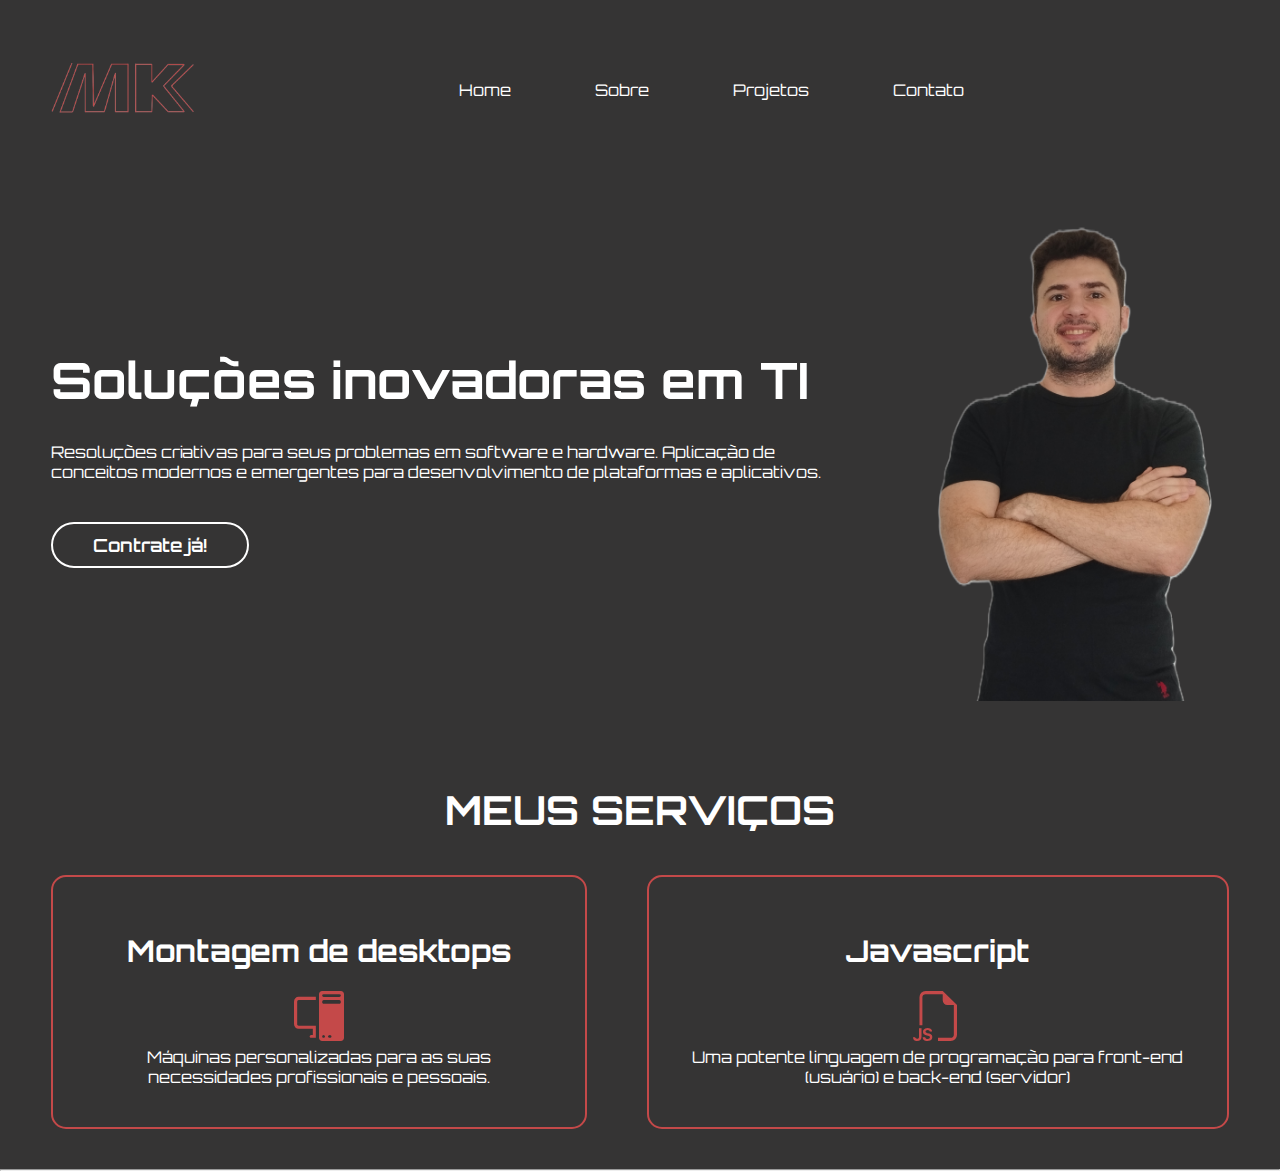
<file: index.html>
<!DOCTYPE html>
<html lang="pt-br">
  <head>
    <meta charset="UTF-8" />
    <meta name="viewport" content="width=device-width, initial-scale=1.0" />
    <link rel="stylesheet" href="styles.css" />
    <!-- bootstrap icons -->
    <link rel="stylesheet" href="https://cdn.jsdelivr.net/npm/bootstrap-icons@1.11.3/font/bootstrap-icons.min.css">
    <!-- fim bootstrap icons -->
    <title>Portfólio Matheus Kirzner</title>
  </head>
  <body>
    <header>
      <div class="centralize">
        <a href="" class="logo"
          ><img src="./public/img/logomk.png" alt="logo" height="50"
        /></a>

        <nav class="toplinks">
          <a href="index.html" class="dividequatro">Home</a>
          <a href="./public/sobre.html" class="dividequatro">Sobre</a>
          <a href="./public/projetos.html" class="dividequatro">Projetos </a>
          <a href="./public/contato.html" class="dividequatro">Contato</a>
        </nav>

        <span></span>
        <!-- melhor maneira que encontrei para centralizar o menu de links -->
      </div>
      <!-- topo do site -->
    </header>
      <section class="topoSite">
        <div class="centralize">
          <div class="flex">
            <div class="textoTopoSite">
              <h1>Soluções inovadoras em TI</h1>
              <p>
                Resoluções criativas para seus problemas em software e hardware.
                Aplicação de conceitos modernos e emergentes para desenvolvimento de plataformas
                e aplicativos.
              </p>
              <a href="./public/contato.html"><button class="btn-contato">Contrate já!</button></a>
            </div>
            <div>
              <img src="./public/img/fotohome.png" alt="foto minha" class="fotominha" width="300px" />
            </div>
          </div>
        </div>
      </section>

      <section class="especialidades">
        <div class="centralize">
          <h2 class="titulo">MEUS SERVIÇOS</h2>
          <div class="flex">
            <!-- caixas -->
            <div class="especialidades-box">
              <h3>Montagem de desktops</h3>
              <i class="bi bi-pc-display"></i>
              <p>
                Máquinas personalizadas para as suas necessidades profissionais e pessoais.
              </p>
            </div>
            <div class="especialidades-box">
              <h3>Javascript</h3>
              <i class="bi bi-filetype-js"></i>
              <p>
              Uma potente linguagem de programação para front-end (usuário) e back-end (servidor) 
              </p>
            </div>
           
            </div>
          </div>
        </div>
      </section>
      
    

    <hr class="centralize fimDoSite">
  </body>
</html>
</file>
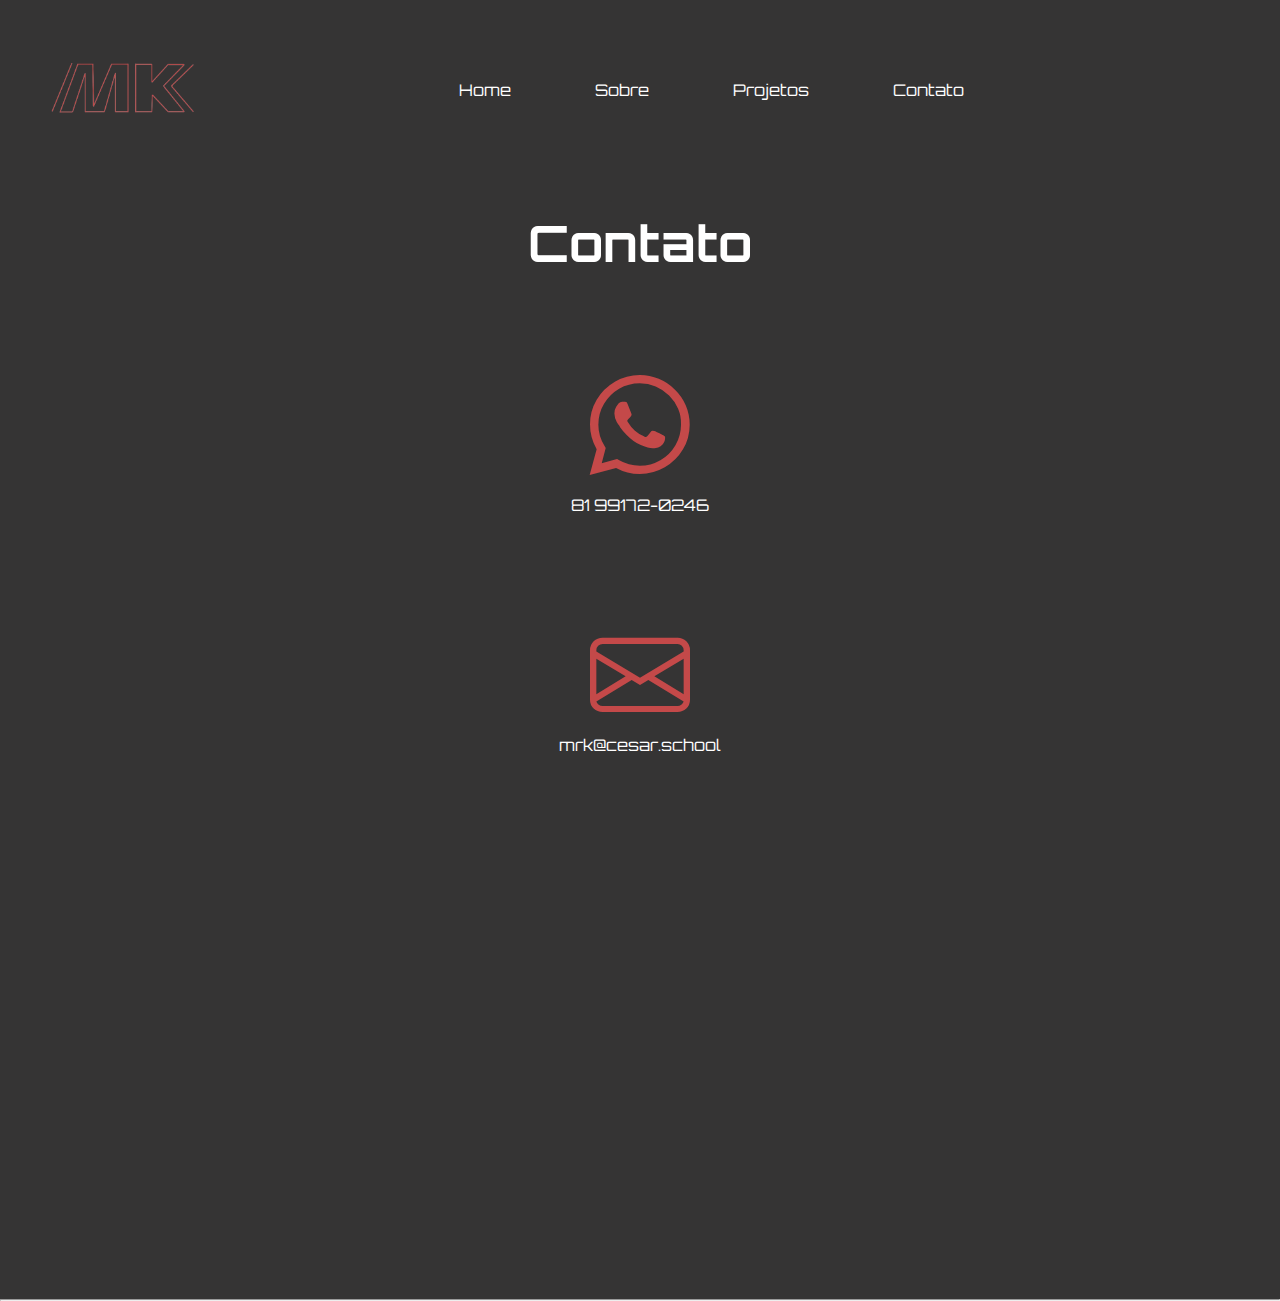
<file: public/contato.html>
<!DOCTYPE html>
<html lang="pt-br">
  <head>
    <meta charset="UTF-8" />
    <meta name="viewport" content="width=device-width, initial-scale=1.0" />
    <link rel="stylesheet" href="../styles.css" />
    <!-- bootstrap icons -->
    <link
      rel="stylesheet"
      href="https://cdn.jsdelivr.net/npm/bootstrap-icons@1.11.3/font/bootstrap-icons.min.css"
    />
    <!-- fim bootstrap icons -->
    <title>Contato</title>
  </head>
  <body>
    <header>
      <div class="centralize">
        <a href="../index.html" class="logo"
          ><img src="./img/logomk.png" alt="logo" height="50"
        /></a>

        <nav class="toplinks">
          <a href="../index.html" class="dividequatro">Home</a>
          <a href="./sobre.html" class="dividequatro">Sobre</a>
          <a href="./projetos.html" class="dividequatro">Projetos </a>
          <a href="./contato.html" class="dividequatro">Contato</a>
        </nav>

        <span></span>
        <!-- melhor maneira que encontrei para centralizar o menu de links -->
      </div>
      <!-- topo do site -->
    </header>

    <section class="topoSite topoContatos">
      <div class="centralize">
        <h1 id="textocontato">Contato</h1>
        <div class="flex">
          <div>
            <div class="icon-box">
              <a href="https://wa.me/558191720246" class="aicon"
                ><i class="bi bi-whatsapp flex icon ispace"></i
              ></a>
              <p class="flex">81 99172-0246</p>
            </div>
            <div class="icon-box">
              <a href="mailto:mrk@cesar.school" class="aicon"
                ><i class="bi bi-envelope flex icon"></i
              ></a>
              <p class="flex">mrk@cesar.school</p>
            </div>

            <div>
              <iframe
                src="https://www.google.com/maps/embed?pb=!1m18!1m12!1m3!1d3950.4427186428493!2d-34.8745338240721!3d-8.05624178048773!2m3!1f0!2f0!3f0!3m2!1i1024!2i768!4f13.1!3m3!1m2!1s0x7ab19e491c16d79%3A0x2945f74ca309a613!2sRecife%20Digital%20Center!5e0!3m2!1spt-BR!2sbr!4v1728609159348!5m2!1spt-BR!2sbr"
                width="600"
                height="450"
                style="border: 0"
                allowfullscreen=""
                loading="lazy"
                referrerpolicy="no-referrer-when-downgrade"
              ></iframe>
            </div>
          </div>
          
          <!-- <div>
            <img src="./img/logomk.png" alt="" />
          </div> -->
        </div>
        
      
      
    </section>
    
    <hr class="centralize fimDoSite" />
  </body>
</html>
</file>
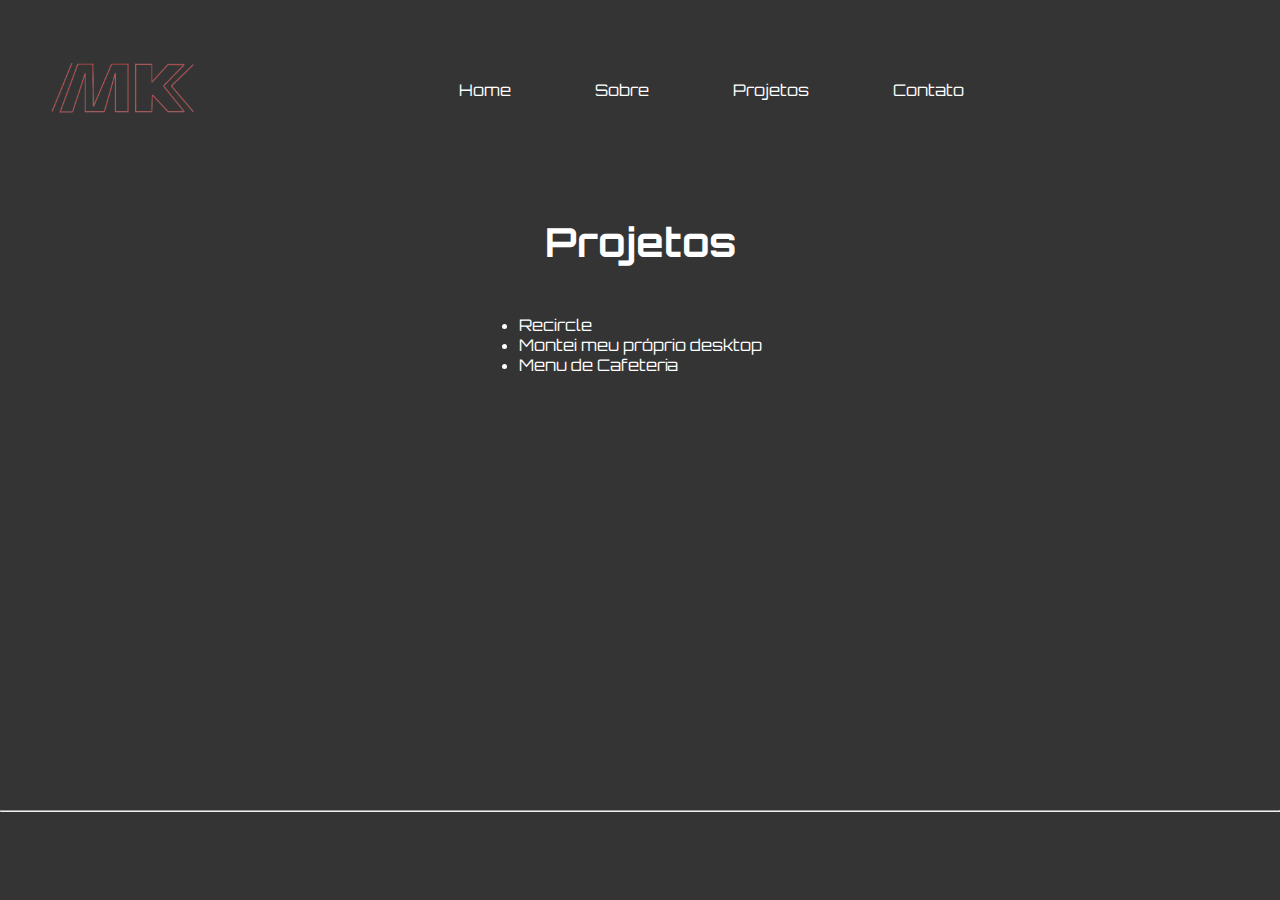
<file: public/projetos.html>
<!DOCTYPE html>
<html lang="pt-br">
  <head>
    <meta charset="UTF-8" />
    <meta name="viewport" content="width=device-width, initial-scale=1.0" />
    <link rel="stylesheet" href="../styles.css" />
    <!-- bootstrap icons -->
    <link
      rel="stylesheet"
      href="https://cdn.jsdelivr.net/npm/bootstrap-icons@1.11.3/font/bootstrap-icons.min.css"
    />
    <!-- fim bootstrap icons -->
    <title>Projetos</title>
  </head>
  <body>
    <header>
      <div class="centralize">
        <a href="../index.html" class="logo"
          ><img src="./img/logomk.png" alt="logo" height="50"
        /></a>

        <nav class="toplinks">
          <a href="../index.html" class="dividequatro">Home</a>
          <a href="./sobre.html" class="dividequatro">Sobre</a>
          <a href="./projetos.html" class="dividequatro">Projetos </a>
          <a href="./contato.html" class="dividequatro">Contato</a>
        </nav>

        <span></span>
        <!-- melhor maneira que encontrei para centralizar o menu de links -->
      </div>
      <!-- topo do site -->
    </header>

    <section class="topoSite topoContatos">
      <div class="centralize">
        <h1 id="headerProjetos">Projetos</h1>
        <div class="flex">
          <div>
            <ul>
              <li>Recircle</li>
              <li>Montei meu próprio desktop</li>
              <li>Menu de Cafeteria</li>
            </ul>
          </div>
         
        </div>
      </div>
    </section>
    <hr class="centralize fimDoSite" />
  </body>
</html>
</file>
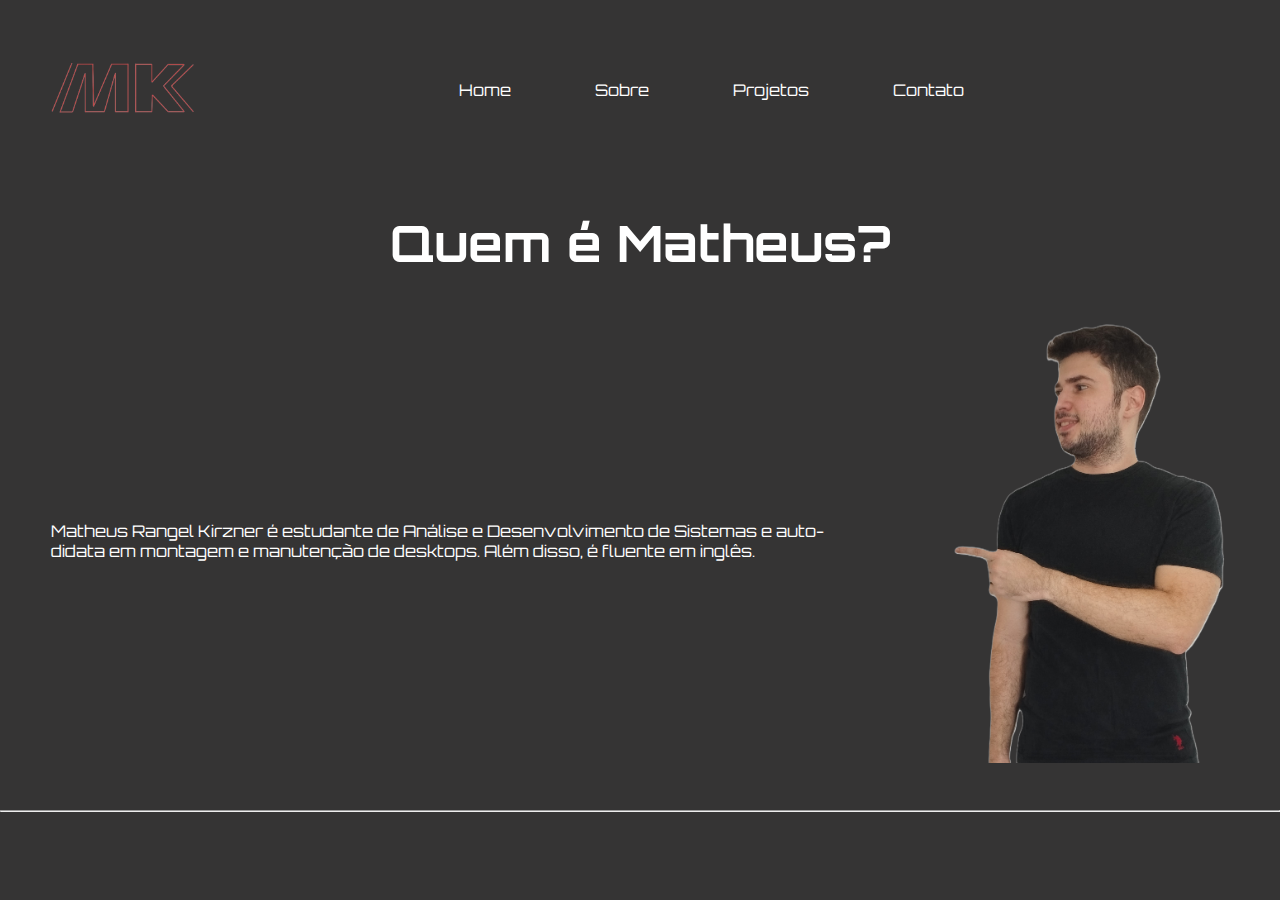
<file: public/sobre.html>
<!DOCTYPE html>
<html lang="pt-br">
  <head>
    <meta charset="UTF-8" />
    <meta name="viewport" content="width=device-width, initial-scale=1.0" />
    <link rel="stylesheet" href="../styles.css" />
    <!-- bootstrap icons -->
    <link
      rel="stylesheet"
      href="https://cdn.jsdelivr.net/npm/bootstrap-icons@1.11.3/font/bootstrap-icons.min.css"
    />
    <!-- fim bootstrap icons -->
    <title>Sobre</title>
  </head>
  <body>
    <header>
      <div class="centralize">
        <a href="../index.html" class="logo"
          ><img src="./img/logomk.png" alt="logo" height="50"
        /></a>

        <nav class="toplinks">
          <a href="../index.html" class="dividequatro">Home</a>
          <a href="./sobre.html" class="dividequatro">Sobre</a>
          <a href="./projetos.html" class="dividequatro">Projetos </a>
          <a href="./contato.html" class="dividequatro">Contato</a>
        </nav>

        <span></span>
        <!-- melhor maneira que encontrei para centralizar o menu de links -->
      </div>
      <!-- topo do site -->
    </header>

    <section class="topoSite topoContatos">
      <div class="centralize">
        <div class="textoTopoSite">
          <h1 id="textocontato">Quem é Matheus?</h1>
          <div class="flex">
            <p class="textoSobre">Matheus Rangel Kirzner é estudante de Análise e Desenvolvimento de Sistemas e auto-didata em montagem e manutenção de desktops.
              Além disso, é fluente em inglês.
            </p>
            <div><img src="./img/fotosobre.png" alt="foto minha" class="fotominha" width="300px" /></div>
          </div>
          
        </div>
       
      </div>
    </section>
    <hr class="centralize fimDoSite" />
  </body>
</html>
</file>
<file: styles.css>
@import url("https://fonts.googleapis.com/css2?family=Orbitron:wght@400..900&display=swap");

/* Estilo geral */

:root {
  --mainbg: rgb(53, 52, 52);
  --maintext: white;
  --logored: #c44949;
}

* {
  padding: 0;
  margin: 0;
  box-sizing: border-box;
  font-family: Orbitron, open-sans;
  color: var(--maintext);
}

body {
  background-color: var(--mainbg);
  height: 100vh;
}

.centralize {
  max-width: 1280px;
  margin: 0 auto;
}


.flex {
  display: flex;
}

/* Estilo do cabeçalho */
a:visited,
a:link {
  color: var(--maintext);
}

a:hover {
  color: var(--logored);
}

.toplinks {
  align-items: middle;
}

.dividequatro {
  display: inline-block;
  padding: 40px;
  text-decoration: none;
}

header {
  padding: 40px 4%;
}

header > .centralize {
  display: flex;
  align-items: center;
  justify-content: space-between;
}

.logo {
  align-items: left;
}

/* topo do site */

section.topoSite {
  padding: 40px 4%;
}

section.topoSite .flex {
  align-items: center;
  justify-content: center;
  gap: 90px;
}

.topoSite h1 {
  font-size: 50px;
  line-height: 45px;
}

.topoSite .textoTopoSite p {
  margin: 40px 0;
}
.btn-contato {
  color: var(--maintext);
  background-color: var(--mainbg);
  padding: 10px 40px;
  font-size: 18px;
  font-weight: 600;
  border: none;
}

a .btn-contato {
  border: 2px solid var(--maintext);
  border-radius: 30px;
}

a .btn-contato:hover {
  color: var(--logored);
  border-color: var(--logored);
  cursor: pointer;
}

/* especialidades */

h2.titulo {
  font-size: 40px;
  text-align: center;
  padding-bottom: 40px;
}
section.especialidades {
  padding: 40px 4%;
}

.especialidades .especialidades-box {
  padding: 40px;
  text-align: center;
  border: 2px solid var(--logored);
  border-radius: 15px;
}

section.especialidades .flex {
  gap: 60px;
}

.especialidades .especialidades-box i {
  font-size: 50px;
  color: var(--logored);
}

.especialidades .especialidades-box h3 {
  font-size: 30px;
  margin: 15px 0;
}

/* Página de contato */

.topoContatos{
  min-height: 70%;
}

.icon{
    padding: 10px;
    color: var(--logored);
    font-size: 100px;
    
}

.aicon{
  text-decoration: none;
}

.ispace{
  padding-bottom: 20px;
}

#textocontato{
    text-align: center;
    padding-bottom: 50px;
}

.icon-box{
    padding: 50px;
}
   
/* Página projeto */

.cone{
  font-size: 400px;
  color: var(--logored);
}

.textoProjetos{
  text-align: middle;
}

#headerProjetos{
    text-align: center;
    padding-bottom: 50px;
    font-size: 40px;
}
/* Pagina sobre */
/* fim do site */

.fimDoSite {
  color: var(--logored);
  margin-bottom: 10px;
}
</file>
